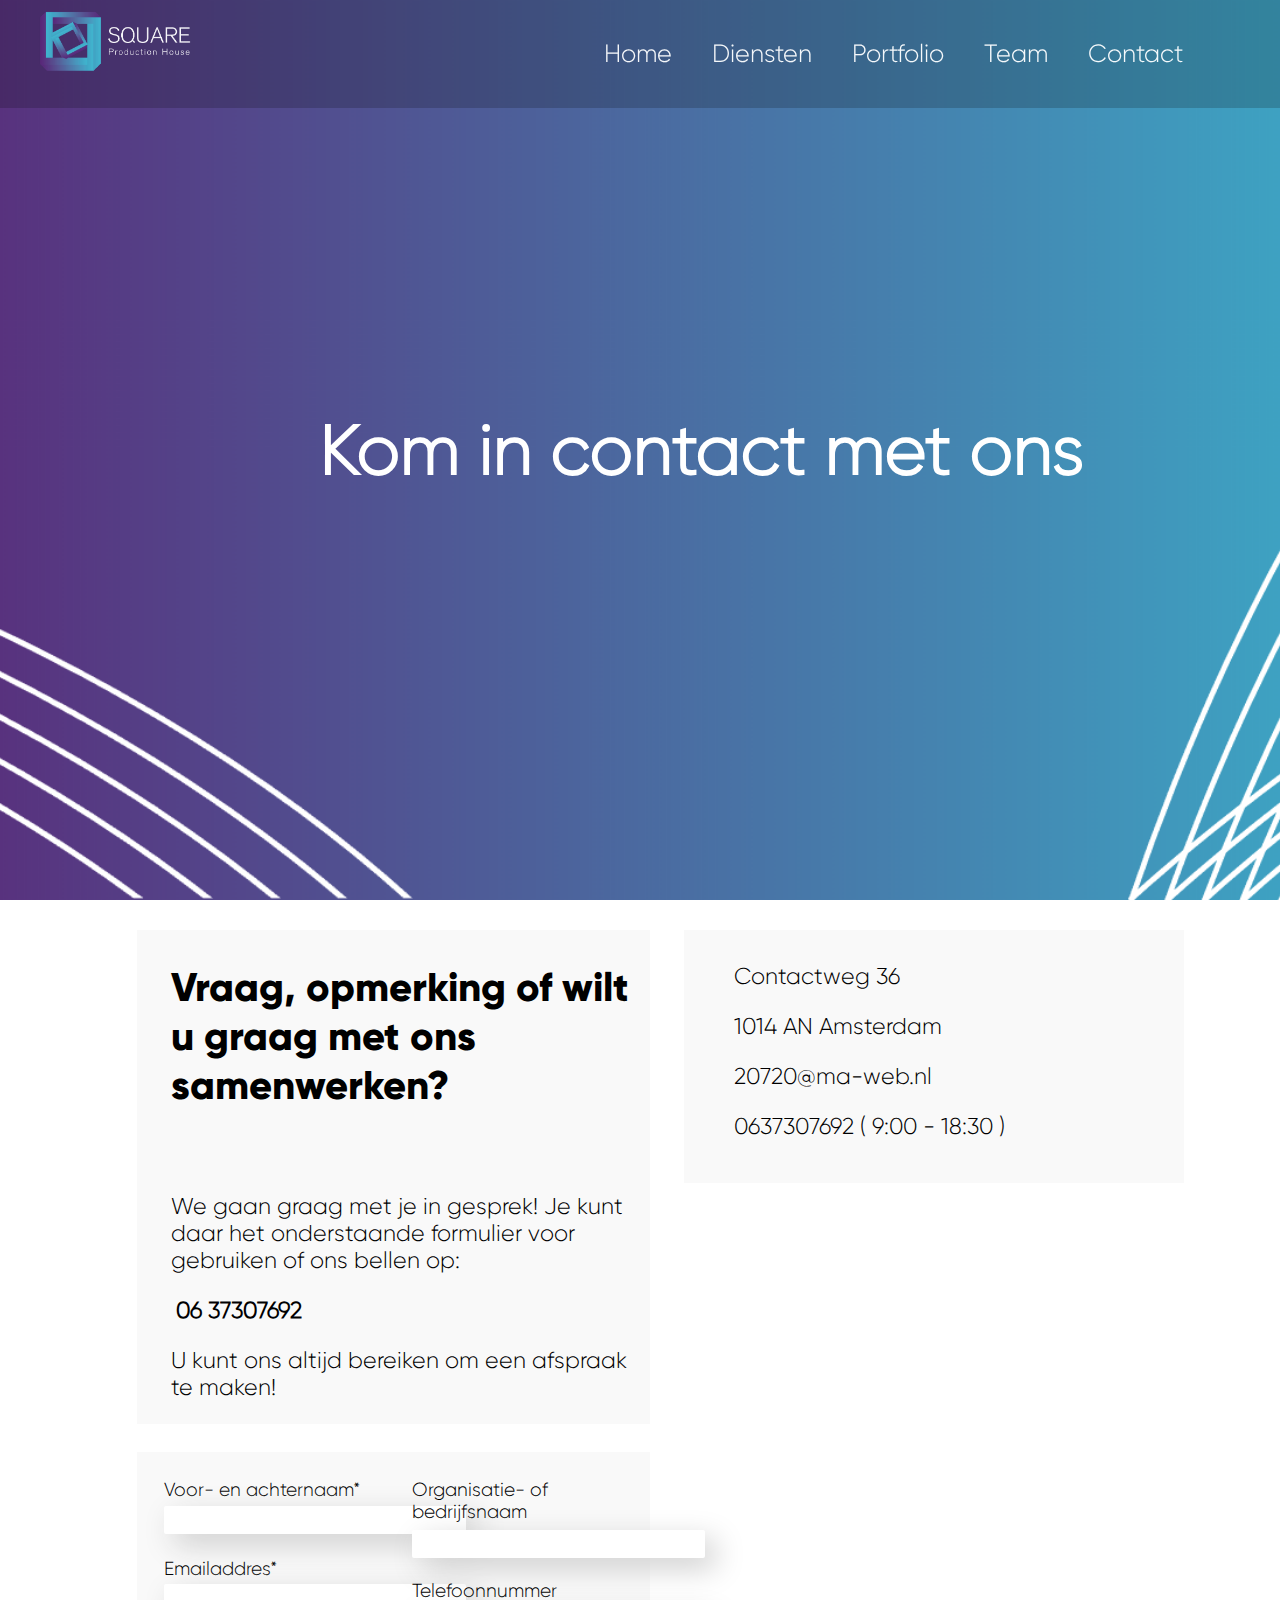
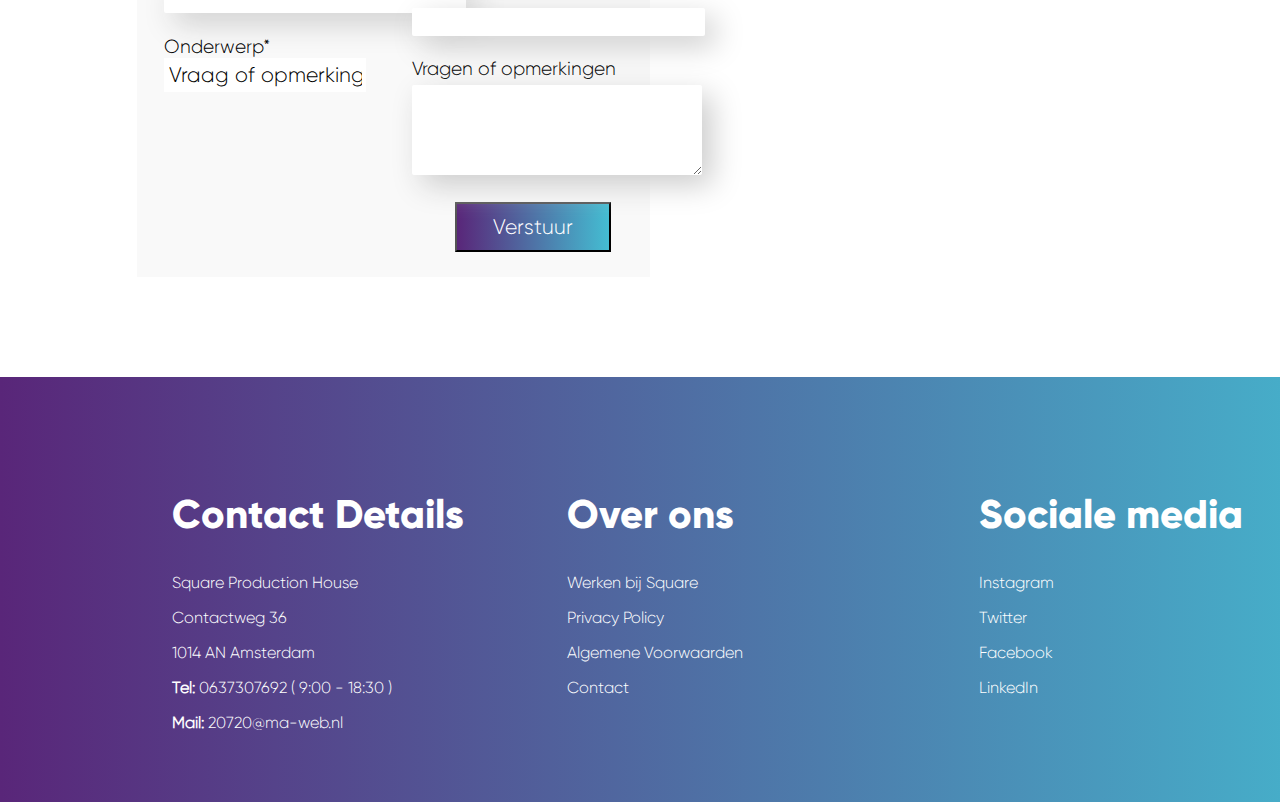
<file: final 2/contact.html>
<!DOCTYPE html>
<html lang="en" dir="ltr">
  <head>
    <meta charset="utf-8">
    <title>Index page</title>
    <link rel="stylesheet" type="text/css" href="contact.css">
  </head>
  <body>
<nav class="navbar-wrapper">
  <ul class="navbar">
    <img class="logo" src="img/logo_horizontaal.png" alt="Logo">
    <li style="margin-right: 6%;"><a class="navbar-wrapper-list active" href="contact.html">Contact</a></li>
    <li><a class="navbar-wrapper-list" href="index.html#samen">Team</a></li>
    <li><a class="navbar-wrapper-listnavbar-wrapper-list" href="index.html#samen">Portfolio</a></li>
    <li><a class="navbar-wrapper-list" href="index.html#beteken">Diensten</a></li>
    <li><a class="navbar-wrapper-list" href="index.html">Home</a></li>
  </div>
  </ul>
</nav>

<div class="hero-image">
  <div class="hero-text">
    <h1>Kom in contact met ons</h1>
  </div>
</div>

<div class="contact-wrapper">
<div class="vraag">
<h2><b>Vraag, opmerking of wilt u graag met ons samenwerken?</b></h2>

<br>
<p>We gaan graag met je in gesprek! Je kunt daar het onderstaande formulier voor gebruiken of ons bellen op:</p>
<p class="nummer"><b>06 37307692</b></p>

<p>U kunt ons altijd bereiken om een afspraak te maken!</p>
</div>
<div class="addres">
<p>Contactweg 36</p>
<p>1014 AN Amsterdam</p>
<p>20720@ma-web.nl</p>
<p>0637307692 ( 9:00 - 18:30 )</p>
</div>  

<div class="form">

  <div class="left">
  <label>Voor- en achternaam*</label><br>
  <input type="text" name="naam"><br>
  <label>Emailaddres*</label><br>
  <input type="email" name="email"><br>
  <label>Onderwerp*</label><br>
    <select>
    <option>Vraag of opmerking</option>
    <option>Offerteaanvraag</option>
    <option>Bel mij terug</option>
    <option>Gegevens aanpassen/verwijderen</option>
  </select>
</div>
<div class="right">
  <label>Organisatie- of bedrijfsnaam</label><br>
  <input type="text" name="organisatie"><br>
  <label>Telefoonnummer</label><br>
  <input type="text" name="telefoon"><br>
  
  <label>Vragen of opmerkingen</label><br>
  <textarea type="text" name="vragen"> </textarea><Br>
  <button type="submit">Verstuur</button>
</div>

</div>

<div class="map">
<iframe width="500" height="450" frameborder="0" style="border:0" src="https://www.google.com/maps/embed/v1/place?q=Contactweg%2036&key=AIzaSyByleNKXXU7ZF37WOx38xoG6gceV7ZHzIA" allowfullscreen></iframe>
</div>
<!-- Einde Samen zijn wij Square -->
<!-- Begin Footer -->



</div>
<div class="footer-bar"></div>

<div class="footer-image" style=" display: inline-grid;
  grid-template-columns: auto auto auto;">
<ul style="margin-left: 25%">
<h2>Contact Details</h2>
<p>Square Production House</p>
<p>Contactweg 36</p>
<p>1014 AN Amsterdam</p>
<p><b>Tel:</b> 0637307692 ( 9:00 - 18:30 ) </p>
<p><b>Mail:</b> 20720@ma-web.nl</p>
</ul>
</ul>
<ul>
<h2>Over ons</h2>
<p>Werken bij Square</p>
<p>Privacy Policy</p>
<p>Algemene Voorwaarden</p>
<p>Contact</p>

</ul>
<ul >
<h2>Sociale media</h2>
<p>Instagram</p>
<p>Twitter</p>
<p>Facebook</p>
<p>LinkedIn</p>
</ul>

</div>
<!-- Einde footer -->
  </body>
</html>
</file>
<file: final 2/contact.css>
body, html {
  margin: 0;
  padding: 0;
  font-family: Gilroy-Light ;
}
@font-face {
  font-family: Gilroy;
  src: url(fonts/Gilroy-ExtraBold.otf);
}
@font-face {
  font-family: Gilroy-Light;
  src: url(fonts/Gilroy-Light.otf);
}
/* Navbar */
.navbar-wrapper{
      position: fixed;
    width: 100%;
    z-index: 100;
    background-color: rgba(8,8,8, 0.2);
}
.navbar-wrapper ul {
  list-style-type: none;
  margin: 0;
  padding: 0;
  width: 100%;
  overflow: hidden;

  background-repeat: no-repeat;
   background-size: cover;
   font-size: 25px;

}

.navbar-wrapper li {
  float: right;
  line-height: 80px;
  font-family: Gilroy-Light;
}

.navbar-wrapper li a {
  display: block;
 color: white;
 text-align: center;
 padding: 14px 20px;
 text-decoration: none;
}

.navbar-wrapper a:hover {
  background-color: #111;
  opacity: 0.15;
}

.logo {
  width: 12%;
  padding-top: 10px;
  padding-left: 3%;
}
.navbar-wrapper{
  opacity: 0.95;
}

/* Einde Navbar, begin Hero Image */

.hero-image {
  background-image: url("img/website_background.png");
  height: 100vh;
  background-position: center;
  background-repeat: no-repeat;
  background-size: cover;
  position: relative;
}

.hero-text {
  text-align: left;
  position: absolute;
  top: 50%;
  left: 57%;
  transform: translate(-50%, -50%);
  color: white;
  float: right;
  width: 1000px;
}

.hero-text h1 {
  font-size: 70px;
}

.hero-text p {
  font-size: 40px;
}

.hero-text-image {
  width: 20%;
  
  margin-top: 6%;
  margin-left: 7%;

}

/* Einde Hero Image, begin footer */

.footer-image {
  background-image: linear-gradient(to left, #44bdd2, #592679);
  height: 400px;
width: 100%;
align-content: center;
text-align: left;

  color: white;
  text-align: center;
  padding-top: 2%;
}

.footer-bar {
  background-color: white;
  height: 100px;

  position: relative;
}

/* Contact CSS */
.contact-wrapper{
  display: grid;
  margin-left: 12,5%;
  margin-right: 7.5%;
  margin-top: 30px;

  grid-template-areas:
    'vraag vraag addres'
    'vraag vraag addres'
    'vraag vraag map'
    'form form map'
    'form form map'
    'form form nothing';
}
.vraag { grid-area: vraag;  background-color: #F9F9F9;  font-size: 23px;}
.addres { grid-area: addres; background-color: #F9F9F9; font-size: 23px; }
.form { grid-area: form; background-color: #F9F9F9;}
.map { grid-area: map;}


h2{
  font-family: Gilroy;
  font-size: 40px;
}
.vraag{
  margin-left: 20%;
  margin-right: 5%;
  padding-left: 5%;
}
.addres{
  padding-left: 10%;
  padding-top: 2%;
  padding-bottom: 4%;
  margin-bottom: 8%;
}
.form{
  margin-left: 20%;
  margin-top: 4%;
  margin-right: 5%;
  padding-left: 4%;
  display: grid;
  padding-top: 4%;
  grid-template-areas:
    'links rechts ';
    grid-gap: 10px;
}
.form button{
    float: right;
    padding: 5%;
    padding-left: 16.5%;
    padding-right: 16.5%;
    margin-right: 9%;
    margin-bottom: 10%;
    background-image: linear-gradient(to left, #44bdd2, #592679);
    color: white;
    font-size: 21px;
    font-family: Gilroy-Light;
}
.nummer{
  margin: 1%;
}
.left input{
 padding: 2.5%;
 padding-bottom: 3%;
 padding-right: 50%;
 margin-top: 2%;
 margin-bottom: 10%;
box-shadow: 10px 10px 30px 0px rgba(204,204,204,1);
border: 0px;
border-radius: 2px;

}
.left label{
  margin-top: 20%;
}
.left select{
  border: 0px;
width: 85%;
font-size: 21px;
background: white;
font-family: Gilroy-Light;
    -webkit-appearance: none;
    -moz-appearance: none;
    appearance: none;
    padding: 2%;


}
.right input{
 padding: 3%;
 padding-bottom: 3%;
 padding-right: 50%;
 margin-top: 3%;
 margin-bottom: 10%;
box-shadow: 10px 10px 30px 0px rgba(204,204,204,1);
border: 0px;
border-radius: 2px;
}
.right textarea{
   padding: 2.5%;
 padding-bottom: 3%;
 padding-right: 50%;
 margin-top: 2%;
 margin-bottom: 10%;
box-shadow: 10px 10px 30px 0px rgba(204,204,204,1);
padding-bottom: 25%;
border: 0px;
border-radius: 2px;
}
.right label{
  margin-top: 20%;
}
.left { grid-area: links; font-size: 19px; }
.right{ grid-area: rechts; font-size: 19px;     padding-right: 8%;}

@media screen and (max-width: 1024px) {
.contact-wrapper{
  display: grid;
  margin-left: 12,5%;
  margin-right: 7.5%;
  margin-top: 30px;
      width: 1250px;

  
}
.form{
  margin-left: 20%;
  margin-top: 4%;
  margin-right: 5%;
  padding-left: 4%;
  display: grid;
  padding-top: 4%;
  max-width: 800px;
  grid-template-areas:
    'links'
    'rechts';
    grid-gap: 10px;
}
 .addres{
  padding-top: 2%;
  margin-left: 20%;
  margin-right: 5%;
  padding-bottom: 4%;
  margin-bottom: 8%;
  text-align: center;
  margin-top: 10%;
  padding-right: 10%;
}
.map{
  text-align: center;
}
iframe{
  width: 75%;
  margin-left: 20%;
  margin-right: 5%;
}
}

@media screen and (max-width: 1647px) {
  .hero-text-image {
    margin-top: 20%;
  }
}

@media screen and (max-width: 1428px) {
  .hero-image  {
    width: 1438px;
  }
  .footer-image{
   width: 1438px;
   text-align: center;
  }
}

@media screen and (max-width: 1000px) {
  .hero-text-image  {
    visibility@: hidden;
  }
  .hero-text {
    left: 40%;
  }
}
ul{
  text-align: left;
}

@media screen and (max-width: 1000px) {
  .contact-wrapper  {
 
  }
  .hero-text {
    left: 40%;
  }
}
</file>
